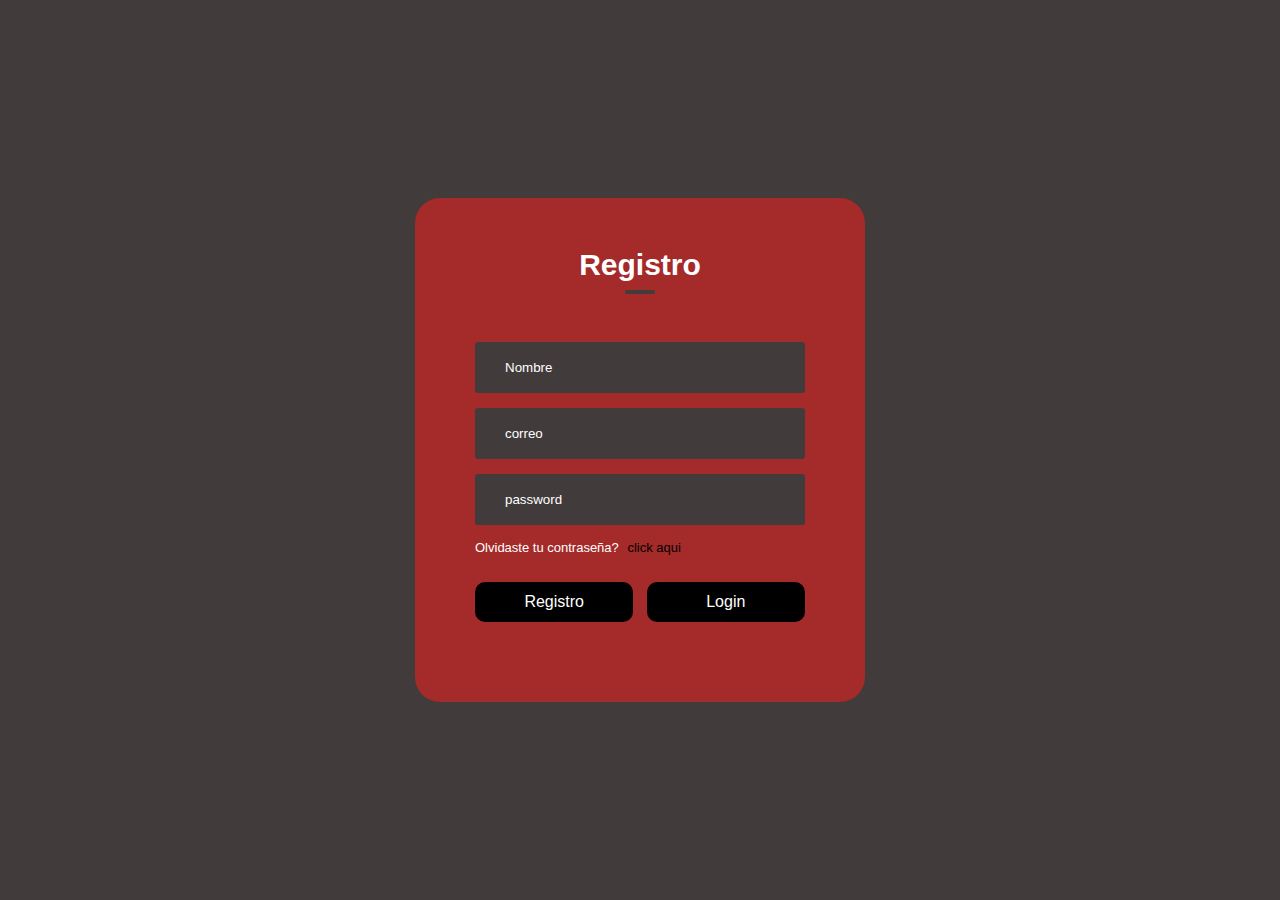
<file: login.html>
<!DOCTYPE html>
<html lang="en">
<head>
    <meta charset="UTF-8">
    <meta http-equiv="X-UA-Compatible" content="IE=edge">
    <meta name="viewport" content="width=device-width, initial-scale=1.0">
    <title>Document</title>
    <link rel="stylesheet" href="./css/login.css">
    <link rel="stylesheet" href="https://cdnjs.cloudflare.com/ajax/libs/font-awesome/6.4.0/css/all.min.css" integrity="sha512-iecdLmaskl7CVkqkXNQ/ZH/XLlvWZOJyj7Yy7tcenmpD1ypASozpmT/E0iPtmFIB46ZmdtAc9eNBvH0H/ZpiBw==" crossorigin="anonymous" referrerpolicy="no-referrer" />
</head>
<body>
    
    <div class="container">

        <div class="form_content">
            <h1 id="title">Registro</h1>

            <form>

                <div class="input_group">

                    <div class="input_field" id="nameInput">
                        <i class="fa-solid fa fa-user"></i>
                        <input type="text" placeholder="Nombre">
                    </div> 

                    <div class="input_field">
                        <i class="fa-solid fa fa-envelope"></i>
                        <input type="email" placeholder="correo">
                    </div> 

                    <div class="input_field">
                        <i class="fa-solid fa fa-lock"></i>
                        <input type="password" placeholder="password">
                    </div> 

                    <p>Olvidaste tu contraseña? <a href="#">click aqui</a> </p>

                </div>
                
                <div class="btn_field">
                    <button id="signUp" type="button">Registro</button>
                    <button id="signIn" type="button" class="disable">Login</button>
                </div>

            </form>

        </div>
    </div>

    <script src="./js/login.js"></script>

</body>
</html>
</file>
<file: css/login.css>
* {
    margin: 0;
    padding: 0;
    font-family: Arial, Helvetica, sans-serif;
    box-sizing: border-box;
    text-decoration: none;
}

.container {
    width: 100%;
    height: 100vh;
    background-color: rgb(66, 59, 59);
    display: flex;
    align-items: center;
    justify-content: center;
}

.form_content {
    width: 100%;
    max-width: 450px;
    background-color: brown;
    padding: 50px 60px 70px;
    text-align: center;
    border-radius: 25px;
}

.form_content h1 {
    font-size: 30px;
    margin-bottom: 60px;
    color: rgb(255, 255, 255);
    position: relative;
}

.form_content h1::after {
    content: '';
    width: 30px;
    height: 4px;
    border-radius: 3px;
    background:  rgb(66, 59, 59);
    position: absolute;
    bottom: -12px ;
    left: 50%;
    transform: translateX(-50%);
}

.input_field {
    background-color: rgb(66, 59, 59);
    margin: 15px 0;
    border-radius: 3px;
    display: flex;
    align-items: center;
    transition: max-height 05s;
    overflow: hidden;
}

input {
    width: 100%;
    background: transparent;
    border: 0;
    outline: none;
    padding: 18px 15px;
    color: #ffffff;
}

input::placeholder{
    color: #ffffff;
}

.input_field i {
    margin-left: 15px;
    color: rgb(0, 0, 0);
}

form p{
    color: #ffffff;
    text-align: left;
    font-size: 13px;
}

form p a{
    color: #000000;
    margin-left: 5px;
}

.btn_field{
    width: 100%;
    display: flex;
    justify-content: space-between;
    padding: 10px 0; 
}

.btn_field button {
    flex-basis: 48%;
    font-size: 16px;
    background-color: #000000;
    color: #ffffff;
    height: 40px;
    border-radius: 10px;
    border: 0;
    outline: 0;
    cursor: pointer;
    transition: background 1s;
}

.input_group {
    height: 230px;
}

.btn_field button.disable {
    background: rgb(0, 0, 0);
    color: #ffffff;
}
</file>
